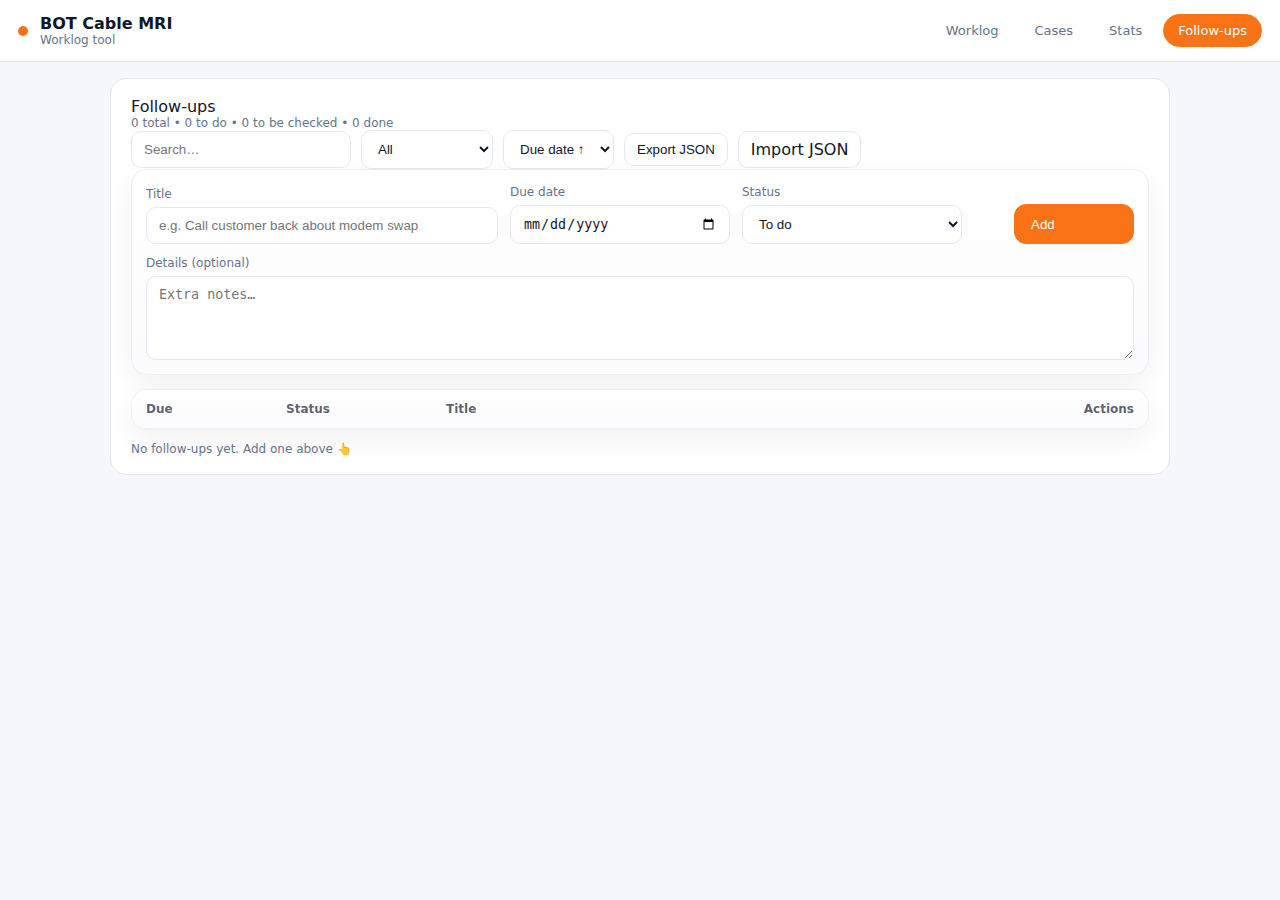
<file: followups.html>
<!doctype html>
<html lang="nl">
<head>
  <meta charset="utf-8" />
  <meta name="viewport" content="width=device-width, initial-scale=1" />
  <title>BOT Worklog – Follow-ups</title>

  <link rel="stylesheet" href="./assets/css/base.css" />
  <link rel="stylesheet" href="./assets/css/followups.css" />
  
</head>

<body>
  <div class="followups-page">
    <header class="topbar">
      <div class="brand">
        <span class="dot"></span>
        <div>
          <div class="title">BOT Cable MRI</div>
          <div class="subtitle">Worklog tool</div>
        </div>
      </div>

      <nav class="nav">
        <a href="index.html" class="nav-link" data-page="worklog">Worklog</a>
        <a href="cases.html" class="nav-link" data-page="cases">Cases</a>
        <a href="stats.html" class="nav-link" data-page="stats">Stats</a>
        <a href="followups.html" class="nav-link active" data-page="followups">Follow-ups</a>
      </nav>
    </header>

    <main class="container">
      <section class="panel">
        <div class="panel-head">
          <div>
            <div class="panel-title">Follow-ups</div>
            <div class="muted" id="summaryLine">—</div>
          </div>

          <div class="panel-tools">
            <input class="input" id="searchInput" placeholder="Search…" />
            <select class="input" id="statusFilter">
              <option value="all">All</option>
              <option value="todo">To do</option>
              <option value="tbc">To be checked</option>
              <option value="done">Done</option>
            </select>

            <select class="input" id="sortSelect">
              <option value="dueAsc">Due date ↑</option>
              <option value="dueDesc">Due date ↓</option>
              <option value="createdDesc">Newest</option>
              <option value="createdAsc">Oldest</option>
            </select>

            <button class="btn" id="btnExportJson" type="button">Export JSON</button>
            <label class="btn" for="importJsonInput" style="cursor:pointer;">Import JSON</label>
            <input id="importJsonInput" type="file" accept="application/json" style="display:none;" />
          </div>
        </div>

        <div class="panel-body">
          <!-- Quick add -->
          <div class="quick-add">
            <div class="qa-grid">
              <div class="field">
                <span class="muted">Title</span>
                <input class="input" id="titleInput" placeholder="e.g. Call customer back about modem swap" />
              </div>

              <div class="field">
                <span class="muted">Due date</span>
                <input class="input" id="dueInput" type="date" />
              </div>

              <div class="field">
                <span class="muted">Status</span>
                <select class="input" id="statusInput">
                  <option value="todo">To do</option>
                  <option value="tbc">To be checked</option>
                  <option value="done">Done</option>
                </select>
              </div>

              <div class="field qa-actions">
                <span class="muted">&nbsp;</span>
                <button class="btn primary" id="btnAdd" type="button">Add</button>
              </div>

              <div class="field qa-span2">
                <span class="muted">Details (optional)</span>
                <textarea class="input" id="detailsInput" placeholder="Extra notes…"></textarea>
              </div>
            </div>
          </div>

          <!-- Table -->
          <div class="table-wrap">
            <table class="table" aria-label="Follow-ups table">
              <thead>
                <tr>
                  <th style="width:140px;">Due</th>
                  <th style="width:160px;">Status</th>
                  <th>Title</th>
                  <th style="width:140px; text-align:right;">Actions</th>
                </tr>
              </thead>
              <tbody id="rows"></tbody>
            </table>
          </div>

          <div class="muted" id="emptyState" style="display:none; margin-top:12px;">
            No follow-ups yet. Add one above 👆
          </div>
        </div>
      </section>
    </main>
  </div>

  <script type="module" src="./assets/js/app-followups.js"></script>
</body>
</html>
</file>
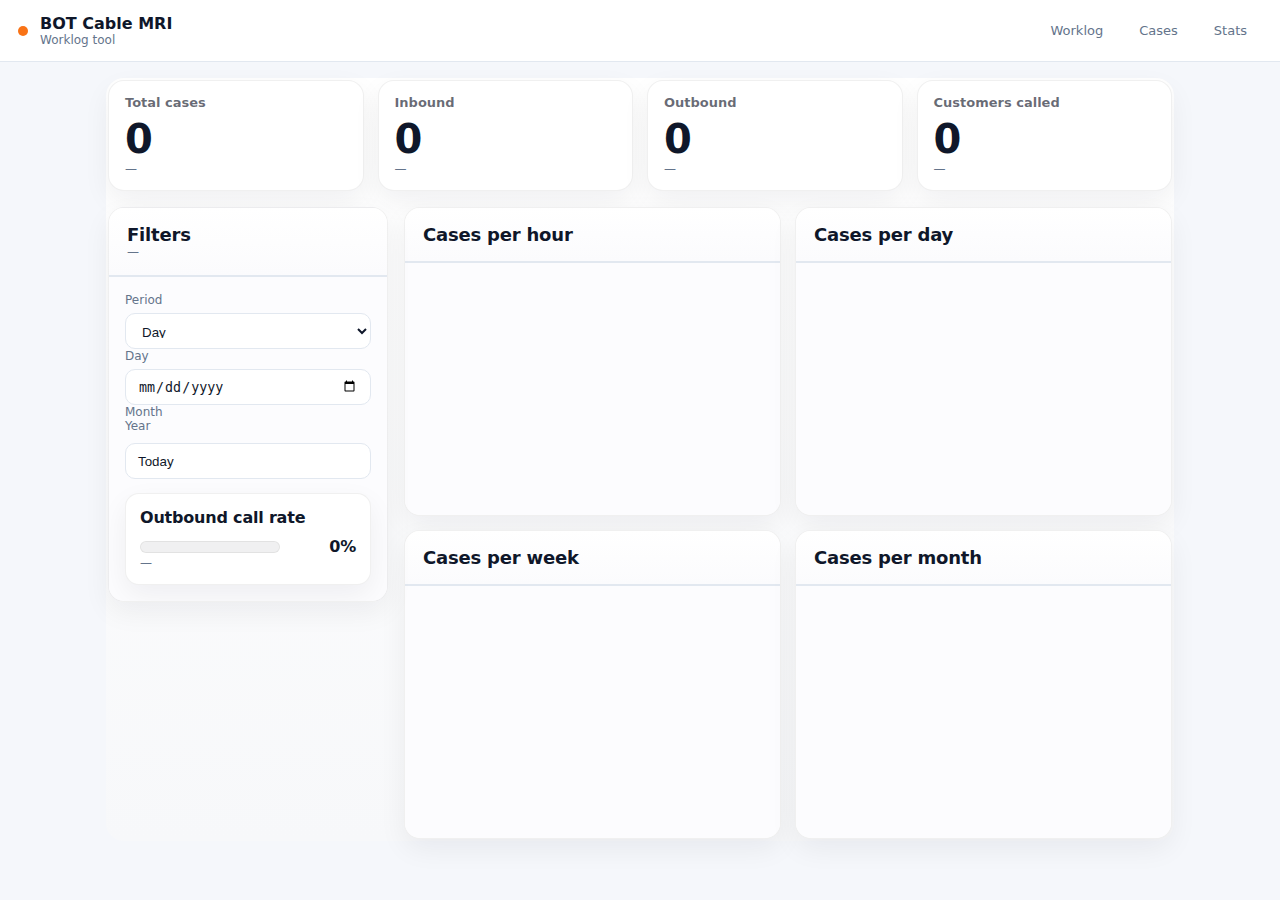
<file: stats.html>
<!doctype html>
<html lang="nl">
<head>
  <meta charset="utf-8" />
  <meta name="viewport" content="width=device-width, initial-scale=1" />
  <title>BOT Worklog – Stats</title>
  <link rel="stylesheet" href="assets/css/main.css" />
  <link rel="stylesheet" href="assets/css/stats.css">

</head>
<body>
  <header class="topbar">
  <div class="brand">
    <span class="dot"></span>
    <div>
      <div class="title">BOT Cable MRI</div>
      <div class="subtitle">Worklog tool</div>
    </div>
  </div>

  <nav class="nav">
    <a href="index.html" class="nav-link" data-page="worklog">Worklog</a>
    <a href="cases.html" class="nav-link" data-page="cases">Cases</a>
    <a href="stats.html" class="nav-link" data-page="stats">Stats</a>
  </nav>
</header>


   
  </header>

  <main class="container">
    <section class="dash">
  
      <!-- KPI row -->
      <div class="kpi-row">
        <div class="kpi-card">
          <div class="kpi-title">Total cases</div>
          <div class="kpi-value" id="totalCases">0</div>
          <div class="muted" id="totalSub">—</div>
        </div>
  
        <div class="kpi-card">
          <div class="kpi-title">Inbound</div>
          <div class="kpi-value" id="inboundCases">0</div>
          <div class="muted" id="inboundSub">—</div>
        </div>
  
        <div class="kpi-card">
          <div class="kpi-title">Outbound</div>
          <div class="kpi-value" id="outboundCases">0</div>
          <div class="muted" id="outboundSub">—</div>
        </div>
  
        <div class="kpi-card">
          <div class="kpi-title">Customers called</div>
          <div class="kpi-value" id="calledCustomers">0</div>
          <div class="muted" id="calledSub">—</div>
        </div>
      </div>
  
      <!-- Body: sidebar + main -->
      <div class="dash-body">
        <!-- Sidebar filters -->
        <aside class="side">
          <div class="panel">
            <div class="panel-head">
              <div>
                <div class="panel-title">Filters</div>
                <div class="muted" id="rangeLabel">—</div>
              </div>
            </div>
  
            <div class="panel-body">
              <div class="field">
                <label class="muted" for="periodSelect">Period</label>
                <select class="input" id="periodSelect">
                  <option value="day">Day</option>
                  <option value="month">Month</option>
                  <option value="year">Year</option>
                </select>
              </div>
  
              <div class="field">
                <label class="muted" for="dayPicker">Day</label>
                <input class="input" id="dayPicker" type="date" />
              </div>
  
              <div class="field">
                <label class="muted" for="monthPicker">Month</label>
                <input class="input" id="monthPicker" type="month" style="display:none;" />
              </div>
  
              <div class="field">
                <label class="muted" for="yearPicker">Year</label>
                <select class="input" id="yearPicker" style="display:none;"></select>
              </div>
  
              <div style="display:flex; gap:10px; margin-top:10px;">
                <button class="btn" id="btnToday" type="button" style="flex:1;">Today</button>
              </div>
  
              <div class="mini-card" style="margin-top:14px;">
                <div class="mini-title">Outbound call rate</div>
                <div class="mini-row">
                  <div class="mini-bar">
                    <div class="mini-bar-fill" id="callRateBar" style="width:0%"></div>
                  </div>
                  <div class="mini-right" id="callRateLabel">0%</div>
                </div>
                <div class="muted" id="callRateSub">—</div>
              </div>
            </div>
          </div>
        </aside>
  
        <!-- Main grid (placeholders for charts/sections) -->
        <section class="main">
            <div class="grid2">
              <div class="panel">
                <div class="panel-head">
                  <div class="panel-title">Cases per hour</div>
                </div>
                <div class="panel-body">
                  <div class="chart" id="chartHour"></div>
                </div>
              </div>
          
              <div class="panel">
                <div class="panel-head">
                  <div class="panel-title">Cases per day</div>
                </div>
                <div class="panel-body">
                  <div class="chart" id="chartDay"></div>
                </div>
              </div>
            </div>
          
            <div class="grid2" style="margin-top:14px;">
              <div class="panel">
                <div class="panel-head">
                  <div class="panel-title">Cases per week</div>
                </div>
                <div class="panel-body">
                  <div class="chart" id="chartWeek"></div>
                </div>
              </div>
          
              <div class="panel">
                <div class="panel-head">
                  <div class="panel-title">Cases per month</div>
                </div>
                <div class="panel-body">
                  <div class="chart" id="chartMonth"></div>
                </div>
              </div>
            </div>
          </section>
          
      </div>
  
    </section>
  </main>
  

  <script type="module" src="assets/js/app-stats.js"></script>
</body>
</html>
</file>
<file: assets/css/base.css>
:root{
    --bg:#f5f7fb;
    --panel:#ffffff;
    --text:#0f172a;
    --muted:#64748b;
    --border:#e2e8f0;
    --accent:#f97316;
    --danger:#dc2626;
  }
  
  *{ box-sizing:border-box; }
  
  body{
    margin:0;
    font-family:system-ui,-apple-system,Segoe UI,Roboto,Arial;
    background: var(--bg);
    color:var(--text);
  }
  
  /* ===== Topbar ===== */
  .topbar{
    display:flex;
    justify-content:space-between;
    align-items:center;
    padding:14px 18px;
    border-bottom:1px solid var(--border);
    background:#fff;
  }
  
  .brand{
    display:flex;
    gap:12px;
    align-items:center;
  }
  
  .dot{
    width:10px;
    height:10px;
    border-radius:50%;
    background:var(--accent);
  }
  
  .title{ font-weight:700; }
  .subtitle{ color:var(--muted); font-size:12px; }
  
  /* ===== Nav ===== */
  .nav{ display:flex; gap:6px; }
  
  .nav-link{
    padding:8px 14px;
    border-radius:999px;
    text-decoration:none;
    font-size:13px;
    color:var(--muted);
    border:1px solid transparent;
  }
  .nav-link:hover{ background:#f1f5f9; color:var(--text); }
  .nav-link.active{
    background:var(--accent);
    color:#fff;
    border-color:var(--accent);
  }
  
  /* ===== Layout helpers ===== */
  .container{
    padding:16px;
    max-width:1100px;
    margin:0 auto;
  }
  
  .panel{
    background:var(--panel);
    border:1px solid var(--border);
    border-radius:16px;
    overflow:hidden;
  }
  
  /* ===== Form controls ===== */
  .input{
    border:1px solid var(--border);
    background:#fff;
    color:var(--text);
    padding:10px 12px;
    border-radius:10px;
    outline:none;
  }
  .input:focus{
    border-color:var(--accent);
    box-shadow:0 0 0 3px rgba(249,115,22,.15);
  }
  
  .btn{
    border:1px solid var(--border);
    background:#fff;
    color:var(--text);
    padding:8px 12px;
    border-radius:10px;
    cursor:pointer;
    text-decoration:none;
    display:inline-flex;
    align-items:center;
    gap:6px;
  }
  .btn:hover{ border-color:var(--accent); }
  .btn.primary{ background:var(--accent); border-color:var(--accent); color:#fff; }
  .btn.ghost{ background:transparent; }
  .btn.danger{ border-color:var(--danger); color:var(--danger); }
  
  .muted{ color:var(--muted); font-size:12px; }
</file>
<file: assets/css/followups.css>
/* =========================
   FOLLOWUPS PAGE ONLY
   Scoped to .followups-page
   ========================= */

   .followups-page .panel-tools{
    display:flex;
    gap:10px;
    flex-wrap:wrap;
    align-items:center;
  }
  
  .followups-page #searchInput{ min-width:220px; }
  
  /* Quick add */
  .followups-page .quick-add{
    border:1px solid rgba(0,0,0,0.06);
    border-radius:16px;
    padding:14px;
    background: linear-gradient(180deg, #ffffff 0%, #fbfbfd 100%);
    box-shadow: 0 10px 28px rgba(15,23,42,0.06);
    margin-bottom:14px;
  }
  
  /* ✅ Desktop layout: 1 row (Title | Due | Status | Add) */
  .followups-page .qa-grid{
    display:grid;
    grid-template-columns: minmax(0, 1.6fr) 220px 220px 160px;
    gap:12px;
    align-items:end;
  }
  
  .followups-page .field{
    display:flex;
    flex-direction:column;
    gap:6px;
  }
  
  /* Details spans full width */
  .followups-page .qa-span2{
    grid-column: 1 / -1;
  }
  
  .followups-page textarea.input{
    min-height:84px;
    resize:vertical;
  }
  
  /* Add button stays compact on desktop */
  .followups-page .qa-actions{
    display:flex;
    flex-direction:column;
    align-items:flex-end;
  }
  
  .followups-page .qa-actions .btn{
    height:40px;
    border-radius:12px;
    padding:0 16px;
    width:auto;
    min-width:120px;
  }
  
  /* Table */
  .followups-page .table-wrap{
    border:1px solid rgba(0,0,0,0.06);
    border-radius:16px;
    overflow:hidden;
    background:#fff;
    box-shadow: 0 10px 28px rgba(15,23,42,0.06);
  }
  
  .followups-page .table{
    width:100%;
    border-collapse:collapse;
  }
  
  .followups-page thead th{
    text-align:left;
    font-weight:700;
    font-size:12px;
    color: rgba(2,6,23,0.65);
    padding:12px 14px;
    border-bottom:1px solid rgba(0,0,0,0.06);
    background: linear-gradient(180deg, #ffffff 0%, #fbfbfd 100%);
  }
  
  .followups-page tbody td{
    padding:12px 14px;
    border-bottom:1px solid rgba(0,0,0,0.06);
    vertical-align:top;
  }
  
  .followups-page tbody tr:hover{
    background: rgba(2,6,23,0.02);
  }
  
  /* Status badge */
  .followups-page .badge{
    display:inline-flex;
    align-items:center;
    gap:8px;
    padding:6px 10px;
    border-radius:999px;
    font-size:12px;
    font-weight:700;
    border:1px solid rgba(0,0,0,0.06);
    background:#fff;
  }
  
  .followups-page .badge .dot{
    width:8px;
    height:8px;
    border-radius:999px;
    background: var(--accent);
  }
  
  .followups-page .badge.todo .dot{ background:#f59e0b; }
  .followups-page .badge.tbc  .dot{ background:#3b82f6; }
  .followups-page .badge.done .dot{ background:#22c55e; }
  
  .followups-page .title{ font-weight:800; }
  
  .followups-page .sub{
    margin-top:4px;
    color: var(--muted);
    font-size:12px;
    white-space:pre-wrap;
  }
  
  /* Actions */
  .followups-page .row-actions{
    display:flex;
    gap:8px;
    justify-content:flex-end;
  }
  
  .followups-page .btn.small{
    height:32px;
    padding:0 10px;
    border-radius:10px;
  }
  
  .followups-page .overdue{
    color:#dc2626;
    font-weight:800;
  }
  
  /* ✅ Responsive: stack only under 900px */
  @media (max-width: 900px){
    .followups-page .qa-grid{
      grid-template-columns: 1fr;
    }
  
    .followups-page .qa-actions{
      align-items:stretch;
    }
  
    .followups-page .qa-actions .btn{
      width:100%;
      min-width:0;
    }
  }
  
  /* Small screens: tools full width + table scroll */
  @media (max-width: 640px){
    .followups-page .panel-tools > *{ width:100%; }
    .followups-page #searchInput{ min-width:0; }
  
    .followups-page .table-wrap{ overflow:auto; }
    .followups-page .table{ min-width: 760px; }
  }
  /* Give follow-ups page more breathing room */
.followups-page .panel{
    padding: 18px 20px;
  }
  
  /* Table wrapper iets los van de rand */
  .followups-page .table-wrap{
    margin-top: 14px;
  }
  
  /* Extra veiligheid: main content niet tegen viewport */
  .followups-page .container{
    padding-left: 20px;
    padding-right: 20px;
  }
  /* ==== HARD FIX: stats spacing / titles not against the edge ==== */
.stats-page main.container{
    padding-left: 24px !important;
    padding-right: 24px !important;
  }
  
  .stats-page .side .panel{
    padding: 18px 20px !important;
  }
  
  .stats-page .side .panel-head,
  .stats-page .side .panel-body{
    padding-left: 0 !important;
    padding-right: 0 !important;
  }
</file>
<file: assets/css/main.css>
:root{
  --bg:#f5f7fb;
  --panel:#ffffff;
  --text:#0f172a;
  --muted:#64748b;
  --border:#e2e8f0;
  --accent:#f97316;
  --danger:#dc2626;
}

*{box-sizing:border-box}

body{
  margin:0;
  font-family:system-ui,-apple-system,Segoe UI,Roboto,Arial;
  background: var(--bg);
  color:var(--text);
}

/* ===== Topbar ===== */
.topbar{
  display:flex;
  justify-content:space-between;
  align-items:center;
  padding:14px 18px;
  border-bottom:1px solid var(--border);
  background:#ffffff;
}

.brand{
  display:flex;
  gap:12px;
  align-items:center;
}

.dot{
  width:10px;
  height:10px;
  border-radius:50%;
  background:var(--accent);
}

.title{
  font-weight:700;
}

.subtitle{
  color:var(--muted);
  font-size:12px;
}

/* ===== Layout ===== */
.container{
  padding:16px;
  max-width:1100px;
  margin:0 auto;
}

.panel{
  background:var(--panel);
  border:1px solid var(--border);
  border-radius:12px;
}

/* ===== Panel head ===== */
.panel-head{
  display:flex;
  justify-content:space-between;
  align-items:center;
  padding:14px;
  border-bottom:1px solid var(--border);
  gap:12px;
  flex-wrap:wrap;
}

.panel-title{
  font-weight:700;
}

.panel-tools{
  display:flex;
  gap:10px;
  align-items:center;
  flex-wrap:wrap;
}

/* ===== Form ===== */
.grid{
  padding:14px;
  display:grid;
  grid-template-columns:1fr 1fr;
  gap:14px;
}

.field{
  display:flex;
  flex-direction:column;
  gap:6px;
}

.field span{
  color:var(--muted);
  font-size:12px;
}

.col2{
  grid-column:1 / -1;
}

.input{
  width:100%;
  border:1px solid var(--border);
  background:#ffffff;
  color:var(--text);
  padding:10px 12px;
  border-radius:8px;
  outline:none;
}

.input:focus{
  border-color:var(--accent);
  box-shadow:0 0 0 3px rgba(249,115,22,.15);
}

textarea.input{
  resize:vertical;
}

/* ===== Buttons ===== */
.btn{
  border:1px solid var(--border);
  background:#ffffff;
  color:var(--text);
  padding:8px 12px;
  border-radius:8px;
  cursor:pointer;
  text-decoration:none;
  display:inline-flex;
  align-items:center;
  gap:6px;
}

.btn:hover{
  border-color:var(--accent);
}

.btn.primary{
  background:var(--accent);
  border-color:var(--accent);
  color:#ffffff;
}

.btn.primary:hover{
  opacity:.9;
}

.btn.ghost{
  background:transparent;
}

.btn.danger{
  border-color:var(--danger);
  color:var(--danger);
}

/* ===== Helpers ===== */
.muted{
  color:var(--muted);
  font-size:12px;
}

.hint{
  padding:14px;
  border-top:1px solid var(--border);
  color:var(--muted);
  font-size:13px;
}

/* ===== Case list ===== */
.case-list{
  padding:14px;
  display:flex;
  flex-direction:column;
  gap:10px;
}

.case-card{
  border:1px solid var(--border);
  border-radius:10px;
  padding:12px;
  background:#ffffff;
}

.case-top{
  display:flex;
  justify-content:space-between;
  gap:12px;
  align-items:flex-start;
}

.case-code{
  font-weight:600;
}

.case-snippet{
  color:var(--muted);
  margin-top:6px;
  font-size:13px;
  line-height:1.4;
}

.case-meta{
  display:flex;
  gap:8px;
  margin-top:8px;
  color:var(--muted);
  font-size:12px;
}

/* ===== Responsive ===== */
@media (max-width: 900px){
  .grid{
    grid-template-columns:1fr;
  }
}

.split{
  display:grid;
  grid-template-columns: 1fr 1fr;
  gap:14px;
  padding:14px;
}

.col{
  border:1px solid var(--border);
  border-radius:12px;
  background: var(--panel);
  overflow:hidden;
}

.section-title{
  margin:0;
  padding:12px 14px;
  font-size:14px;
  font-weight:600;
  border-bottom:1px solid var(--border);
  background: #fff;
}

/* case-list padding is al ok, maar in col willen we consistent */
.col .case-list{
  padding:14px;
}

/* mobiel: onder elkaar */
@media (max-width: 900px){
  .split{
    grid-template-columns: 1fr;
  }
}
/* ===== Checkbox ===== */
.checkbox-field{
  display:flex;
  align-items:flex-end;
}

.checkbox{
  display:flex;
  align-items:center;
  gap:8px;
  font-size:13px;
  cursor:pointer;
}

.checkbox input{
  width:16px;
  height:16px;
  accent-color: var(--accent);
}

/* ===== Stats dashboard ===== */
.stats-grid{
  display:grid;
  grid-template-columns: repeat(4, 1fr);
  gap:12px;
  padding:14px;
}

.stat-card{
  border:1px solid var(--border);
  border-radius:12px;
  background: var(--panel);
  padding:14px;
}

.stat-top{
  display:flex;
  justify-content:space-between;
  align-items:center;
  gap:10px;
}

.stat-title{
  font-weight:600;
  font-size:13px;
  color: var(--muted);
}

.stat-chip{
  font-size:12px;
  padding:4px 10px;
  border-radius:999px;
  border:1px solid var(--border);
  background:#fff;
  color: var(--muted);
}

.stat-value{
  margin-top:10px;
  font-size:34px;
  font-weight:700;
  line-height:1;
}

.stat-sub{
  margin-top:10px;
}

.panel-body{
  border-top:1px solid var(--border);
  padding:14px;
}

.mini-grid{
  display:grid;
  grid-template-columns: 1.2fr 1fr;
  gap:12px;
}

.mini-card{
  border:1px solid var(--border);
  border-radius:12px;
  background:#fff;
  padding:14px;
}

.mini-title{
  font-weight:600;
  margin-bottom:10px;
}

.mini-row{
  display:flex;
  align-items:center;
  gap:12px;
}

.mini-bar{
  flex:1;
  height:10px;
  border-radius:999px;
  background:#eef2f7;
  overflow:hidden;
  border:1px solid var(--border);
}

.mini-bar-fill{
  height:100%;
  width:0%;
  background: var(--accent);
}

.mini-right{
  width:52px;
  text-align:right;
  font-weight:700;
}

@media (max-width: 980px){
  .stats-grid{ grid-template-columns: 1fr 1fr; }
  .mini-grid{ grid-template-columns: 1fr; }
}

@media (max-width: 520px){
  .stats-grid{ grid-template-columns: 1fr; }
}
/* ===== Navbar ===== */
.nav{
  display:flex;
  gap:6px;
}

.nav-link{
  padding:8px 14px;
  border-radius:999px;
  text-decoration:none;
  font-size:13px;
  color:var(--muted);
  border:1px solid transparent;
}

.nav-link:hover{
  background:#f1f5f9;
  color:var(--text);
}

.nav-link.active{
  background:var(--accent);
  color:#fff;
  border-color:var(--accent);
}
/* ===== Stats: modern dashboard skin ===== */

.panel{
  background: #fff;
  border: 1px solid var(--border);
  border-radius: 16px;
  overflow: hidden;
}

.panel-head{
  padding: 16px 18px;
  border-bottom: 1px solid var(--border);
  background: linear-gradient(180deg, #ffffff 0%, #fbfbfd 100%);
}

.panel-title{
  font-size: 18px;
  font-weight: 700;
  letter-spacing: -0.2px;
}

.panel-tools{
  display:flex;
  gap:10px;
  align-items:center;
  flex-wrap:wrap;
}

.stats-grid{
  display:grid;
  grid-template-columns: repeat(4, 1fr);
  gap:14px;
  padding: 16px;
}

.stat-card{
  border: 1px solid var(--border);
  border-radius: 16px;
  background: #fff;
  padding: 14px 14px 12px;
  box-shadow: 0 8px 22px rgba(15, 23, 42, 0.06);
  transition: transform .12s ease, box-shadow .12s ease, border-color .12s ease;
}

.stat-card:hover{
  transform: translateY(-1px);
  box-shadow: 0 12px 28px rgba(15, 23, 42, 0.09);
  border-color: rgba(0,0,0,0.08);
}

.stat-top{
  display:flex;
  justify-content:space-between;
  align-items:center;
  gap:10px;
  margin-bottom: 6px;
}

.stat-title{
  font-weight: 650;
  font-size: 13px;
  color: var(--muted);
}

.stat-chip{
  font-size: 12px;
  padding: 5px 10px;
  border-radius: 999px;
  border: 1px solid rgba(0,0,0,0.08);
  background: rgba(2, 6, 23, 0.03);
  color: rgba(2, 6, 23, 0.65);
}

.stat-value{
  margin-top: 8px;
  font-size: 40px;
  font-weight: 800;
  letter-spacing: -0.8px;
  line-height: 1;
}

.stat-sub{
  margin-top: 10px;
  color: var(--muted);
}

.panel-body{
  border-top: 1px solid var(--border);
  padding: 16px;
  background: #fcfcfe;
}

.mini-grid{
  display:grid;
  grid-template-columns: 1.2fr 1fr;
  gap: 14px;
}

.mini-card{
  border: 1px solid var(--border);
  border-radius: 16px;
  background: #fff;
  padding: 14px;
  box-shadow: 0 8px 22px rgba(15, 23, 42, 0.05);
}

.mini-title{
  font-weight: 700;
  margin-bottom: 12px;
  letter-spacing: -0.2px;
}

.mini-row{
  display:flex;
  align-items:center;
  gap: 12px;
}

.mini-bar{
  flex:1;
  height: 12px;
  border-radius: 999px;
  background: rgba(2, 6, 23, 0.06);
  overflow: hidden;
  border: 1px solid rgba(0,0,0,0.06);
}

.mini-bar-fill{
  height:100%;
  width:0%;
  background: linear-gradient(90deg, var(--accent), rgba(255,255,255,0.2));
  border-radius: 999px;
}

.mini-right{
  width:64px;
  text-align:right;
  font-weight:800;
  letter-spacing: -0.2px;
}

/* make the period controls look tighter */
.panel-tools .input{
  height: 36px;
  border-radius: 10px;
}

.panel-tools .btn{
  height: 36px;
  border-radius: 10px;
}

/* responsive */
@media (max-width: 980px){
  .stats-grid{ grid-template-columns: 1fr 1fr; }
  .mini-grid{ grid-template-columns: 1fr; }
}

@media (max-width: 520px){
  .stats-grid{ grid-template-columns: 1fr; }
}

@media (max-width: 1100px){
  .kpi-row{
    grid-template-columns: 1fr 1fr;
  }
  .dash-body{
    grid-template-columns: 1fr;
  }
}

@media (max-width: 640px){
  .kpi-row{
    grid-template-columns: 1fr;
  }
  .grid2{
    grid-template-columns: 1fr;
  }
}

.chart{
  width:100%;
  min-height:220px;
}

/* ===== Cases: nicer table-card rows (override) ===== */

.case-list{
  padding: 14px;
  display: flex;
  flex-direction: column;
  gap: 10px;
}

/* one clean row-card */
.case-card{
  border: 1px solid var(--border);
  border-radius: 14px;
  background: #fff;
  padding: 12px 14px;
  box-shadow: 0 8px 22px rgba(15, 23, 42, 0.04);
  transition: transform .12s ease, box-shadow .12s ease, border-color .12s ease;
}

.case-card:hover{
  transform: translateY(-1px);
  box-shadow: 0 12px 28px rgba(15, 23, 42, 0.07);
  border-color: rgba(0,0,0,0.10);
}

/* header line: code + date/outcome */
.case-top{
  display: flex;
  justify-content: space-between;
  align-items: flex-start;
  gap: 12px;
}

/* big title/code */
.case-code{
  font-weight: 800;
  letter-spacing: -0.2px;
  font-size: 15px;
}

/* make meta look like chips (date / outcome / tags) */
.case-meta{
  display: flex;
  flex-wrap: wrap;
  gap: 8px;
  margin-top: 8px;
  color: var(--muted);
  font-size: 12px;
}

/* chips */
.case-meta > span{
  display: inline-flex;
  align-items: center;
  gap: 6px;
  padding: 4px 10px;
  border-radius: 999px;
  border: 1px solid rgba(0,0,0,0.08);
  background: rgba(2, 6, 23, 0.03);
}

/* description line */
.case-snippet{
  margin-top: 10px;
  color: var(--text);
  font-size: 13px;
  line-height: 1.45;
}

/* delete button look nicer + keep right */
.js-delete{
  margin-left: auto;
  padding: 6px 12px;
  border-radius: 999px;
}

/* avoid nested borders look inside col */
.col{
  background: var(--panel);
}

/* make the inside list align nicely */
.col .case-list{
  background: #fff;
}
</file>
<file: assets/css/stats.css>
/* =========================
   Stats dashboard styling
   ========================= */

   .dash{
    display:flex;
    flex-direction:column;
    gap:16px;
  }
  
  /* KPI row */
  .kpi-row{
    display:grid;
    grid-template-columns: repeat(4, 1fr);
    gap:14px;
  }
  
  .kpi-card{
    background:#fff;
    border:1px solid var(--border);
    border-radius:16px;
    padding:14px 16px;
    box-shadow:0 8px 22px rgba(15,23,42,.06);
  }
  
  .kpi-title{
    font-size:13px;
    color:var(--muted);
    font-weight:600;
  }
  
  .kpi-value{
    font-size:40px;
    font-weight:800;
    margin-top:6px;
    letter-spacing:-0.6px;
  }
  
  .dash-body{
    display:grid;
    grid-template-columns: 280px 1fr;
    gap:16px;
  }
  
  /* Sidebar */
  .side .panel{
    position:sticky;
    top:16px;
  }
  
  /* Main grid */
  .main{
    display:flex;
    flex-direction:column;
  }
  
  .grid2{
    display:grid;
    grid-template-columns:1fr 1fr;
    gap:14px;
  }
  
  /* Mini progress */
  .mini-card{
    border:1px solid var(--border);
    border-radius:14px;
    padding:14px;
    background:#fff;
  }
  
  .mini-title{
    font-weight:700;
    margin-bottom:10px;
  }
  
  .mini-row{
    display:flex;
    align-items:center;
    gap:12px;
  }
  
  .mini-bar{
    flex:1;
    height:12px;
    border-radius:999px;
    background:rgba(2,6,23,.06);
    overflow:hidden;
  }
  
  .mini-bar-fill{
    height:100%;
    background:linear-gradient(90deg,var(--accent),#ffb703);
    width:0%;
  }
  
  /* Responsive */
  @media (max-width: 1100px){
    .kpi-row{
      grid-template-columns:1fr 1fr;
    }
    .dash-body{
      grid-template-columns:1fr;
    }
  }
  
  @media (max-width: 520px){
    .kpi-row{
      grid-template-columns:1fr;
    }
  }

  /* =========================
   Modern polish (add-on)
   ========================= */

/* zachtere borders + premium shadow */
.kpi-card,
.side .panel,
.main .panel,
.mini-card{
  border-color: rgba(0,0,0,0.06);
  box-shadow: 0 10px 28px rgba(15,23,42,0.06);
  transition: transform .15s ease, box-shadow .15s ease;
}

.kpi-card:hover,
.main .panel:hover{
  transform: translateY(-1px);
  box-shadow: 0 14px 36px rgba(15,23,42,0.10);
}

/* dashboard achtergrond zoals je voorbeeld */
.dash{
  background: linear-gradient(180deg, #ffffff 0%, #f7f8fa 100%);
  border-radius: 18px;
  padding: 2px;
}

/* sidebar card iets “meer UI” */
.side .panel{
  background: linear-gradient(180deg, #ffffff 0%, #fbfbfd 100%);
}

/* input/buttons iets strakker */
.side .input,
.side .btn{
  height: 36px;
  border-radius: 10px;
}

/* chip/labels netter */
.kpi-title{
  color: rgba(2,6,23,0.60);
}

/* progress bar: kleur alleen via accent (geen extra kleur) */
.mini-bar-fill{
  background: linear-gradient(90deg, var(--accent), rgba(255,255,255,0.35));
}
</file>
